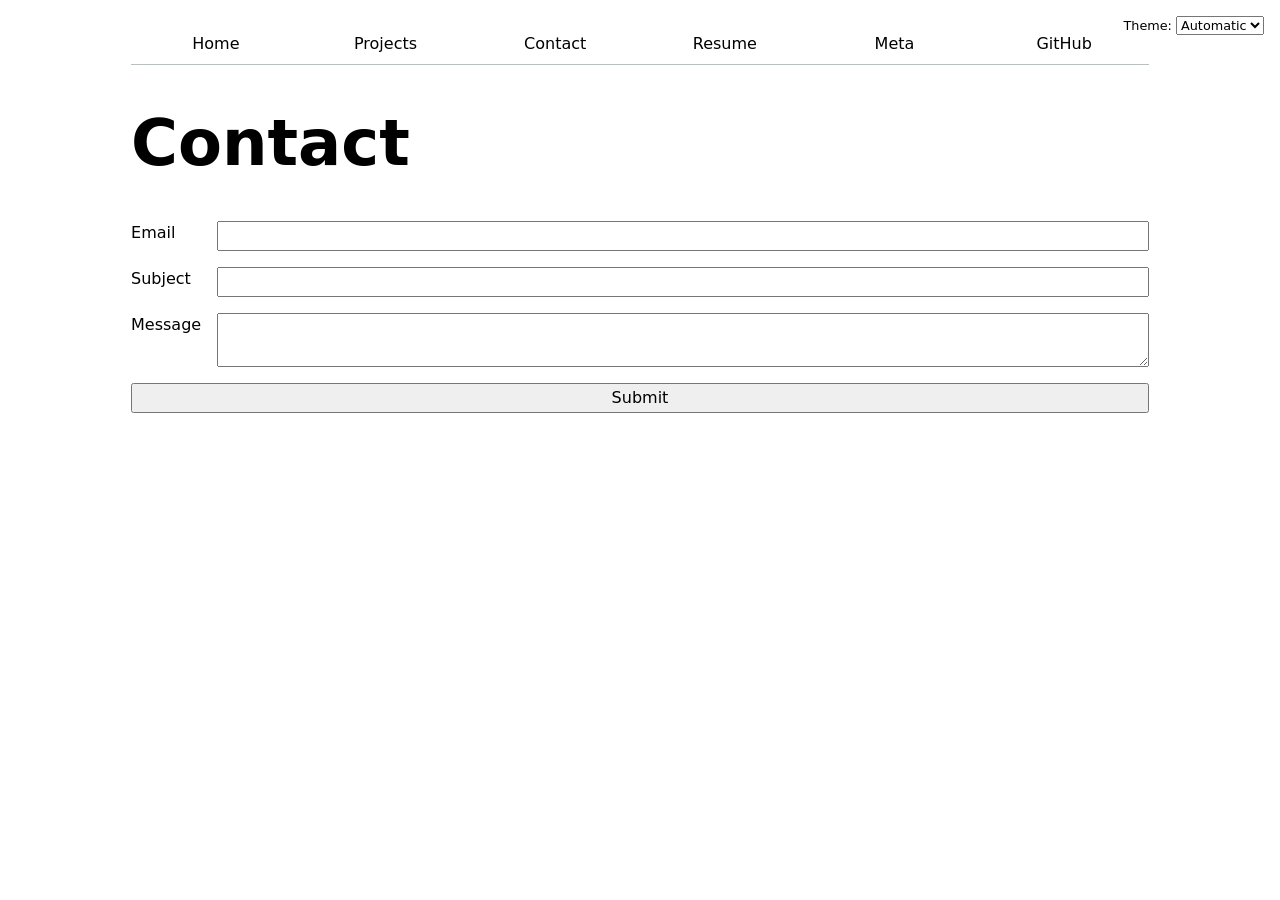
<file: contact/index.html>
<!DOCTYPE html>
<html lang="en">
<head>
    <meta charset="UTF-8">
    <meta name="viewport" content="width=device-width, initial-scale=1.0">
    <title>Contact</title>
    <link rel="stylesheet" href="../style.css">
    <script type="module" src="../global.js"></script>
</head>
<body>

    <h1>Contact</h1>

    <form action="mailto:zytallenus@gmail.com">
        
        <label>
            Email 
            <input type="email" name="email">
        </label>

        <label>
            Subject 
            <input name="subject">
        </label>

        <label>
            Message 
            <textarea name="body"></textarea>
        </label>

        <button>Submit</button>

    </form>
</body>
</html>
</file>
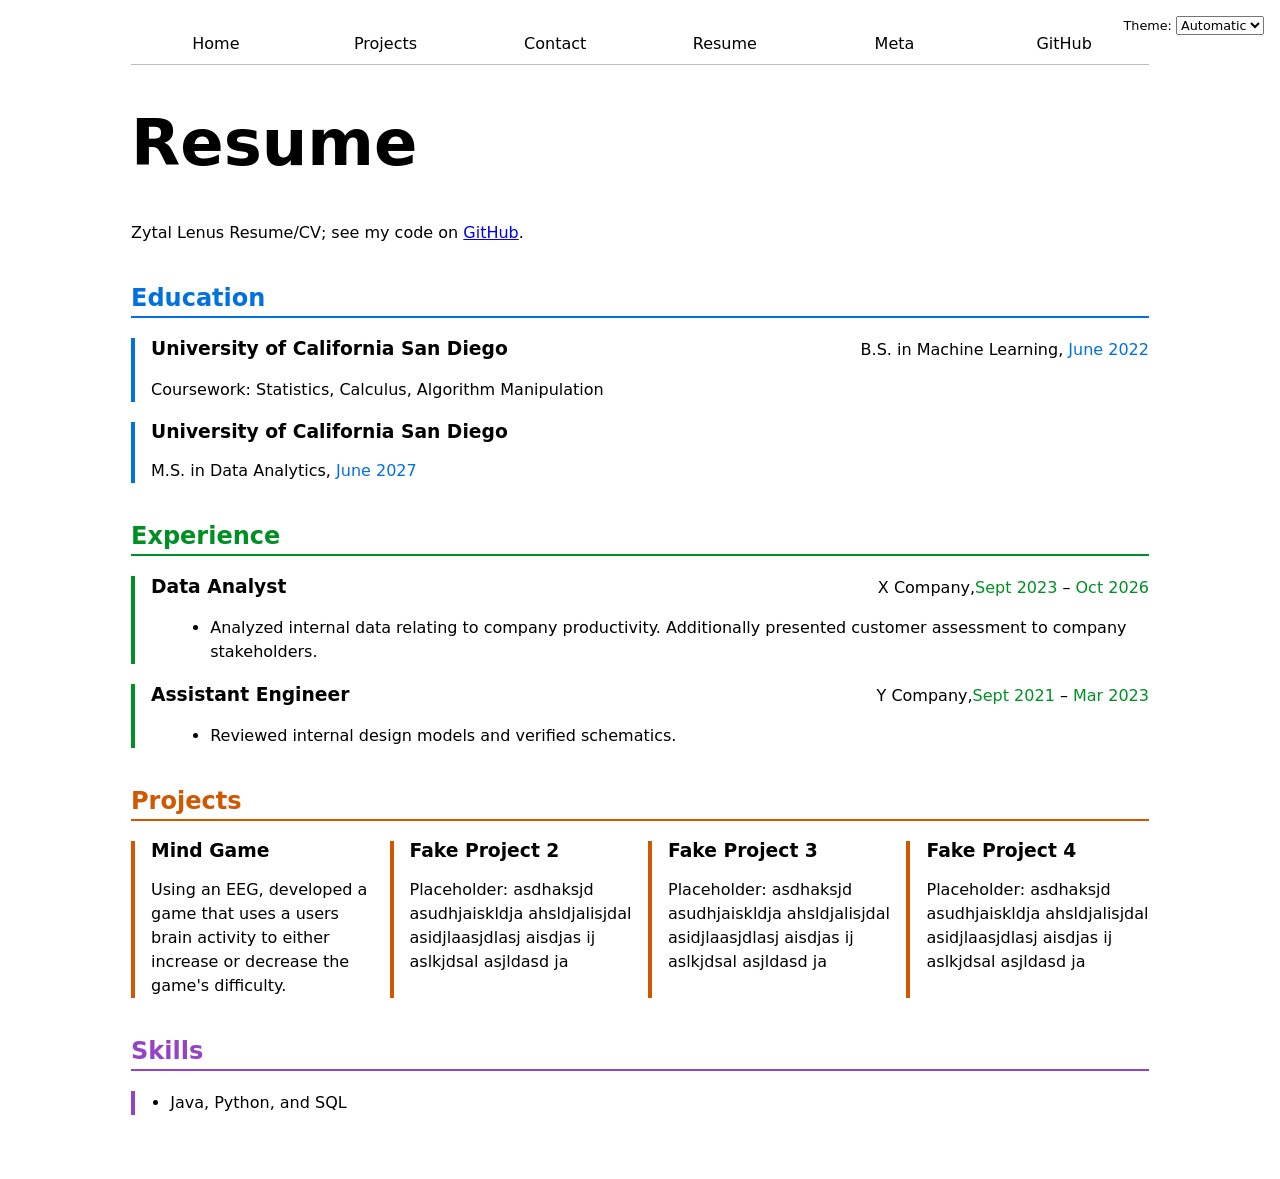
<file: resume/index.html>
<!DOCTYPE html>
<html lang="en">
<head>
    <meta charset="UTF-8">
    <meta name="viewport" content="width=device-width, initial-scale=1.0">
    <title>Resume</title>
    <link rel="stylesheet" href="../style.css">
    <script type="module" src="../global.js"></script>
</head>
<body class="resume">

    <h1>Resume</h1>
    <p> Zytal Lenus Resume/CV; see my code on <a href="https://github.com/zlenus" target="_blank">GitHub</a>.</p>

    <section class="education">
        <h2>Education</h2>
        <article>
            <header>
                <h3>University of California San Diego</h3>
                <p> B.S. in Machine Learning, <time datetime="2022-06"> June 2022</time></p>
            </header>
            <p> Coursework: Statistics, Calculus, Algorithm Manipulation</p>
        </article>

        <article>
            <h3>University of California San Diego</h3>
            <p> M.S. in Data Analytics, <time datetime="2027-06"> June 2027</time></p>
        </article>
    </section>

    <section class="experience">
        <h2> Experience</h2>
        <article>
            <header>
                <h3> Data Analyst</h3>
                <p> X Company,<time datetime="2023-09">Sept 2023</time> – <time datetime="2026-10">Oct 2026</time></p>
            </header>
            <ul>
                <li> Analyzed internal data relating to company productivity. Additionally presented customer assessment to company stakeholders.</li>
            </ul>
        </article>

        <article>
            <header>
                <h3> Assistant Engineer</h3>
                <p> Y Company,<time datetime="2021-09">Sept 2021</time> – <time datetime="2023-03">Mar 2023</time></p>
            </header>
            <ul>
                <li> Reviewed internal design models and verified schematics.</li>
            </ul>
        </article>
    </section>

    <section class="personal-projects">
        <h2> Projects</h2>
        <div class="project-grid">
            <article>
                <h3> Mind Game</h3>
                <p> Using an EEG, developed a game that uses a users brain activity to either increase or decrease the game's difficulty.</p>
            </article>
            <article>
                <h3>Fake Project 2</h3>
                <p>Placeholder: asdhaksjd asudhjaiskldja ahsldjalisjdal asidjlaasjdlasj aisdjas ij aslkjdsal asjldasd ja</p>
            </article>
            <article>
                <h3>Fake Project 3</h3>
                <p>Placeholder: asdhaksjd asudhjaiskldja ahsldjalisjdal asidjlaasjdlasj aisdjas ij aslkjdsal asjldasd ja</p>
            </article>
            <article>
                <h3>Fake Project 4</h3>
                <p>Placeholder: asdhaksjd asudhjaiskldja ahsldjalisjdal asidjlaasjdlasj aisdjas ij aslkjdsal asjldasd ja</p>
            </article>
        </div>
    </section>

    <section class="skills">
        <h2>Skills</h2>
        <ul>
            <li> Java, Python, and SQL</li>
        </ul>
    </section>




</body>
</html>
</file>
<file: style.css>
body {
  font: 100%/1.5 system-ui;
  max-width: 100ch;
  margin-inline: auto;
  padding: 1rem;
}

img {
  max-width: 100%;
}

nav {
  border-color: oklch(50% 10% 200 / 40%);
  display:flex;
  margin-bottom: 1em;
  border-bottom: 1px solid oklch(80% 3% 200);
}

nav a {
  flex:1;
  text-decoration: none;
  color: inherit;
  text-align: center;
  padding: 0.5em;
}
nav a.current {
  border-bottom: 0.4em solid var(--border-color);
  padding-bottom: 0.1em;
}
html {
  color-scheme: light dark;
  --color-accent: oklch(37.67% 0.1546 29.23);
  accent-color: var(--color-accent);
}
nav a:hover {
  border-bottom: 0.4em solid var(--color-accent);
  padding-bottom: 0.1em;
  background-color: color-mix(in oklch, var(--color-accent), canvas 85%);
}
input, textarea, button, select {
  font: inherit;
}
form {
  display: grid;
  grid-template-columns: auto 1fr;
  gap: 1em;
}
form label {
  display: grid;
  grid-template-columns: subgrid;
  grid-column: 1 / -1;
}
form button {
  grid-column: 1 / -1;
}
.color-scheme {
  position: absolute;
  top: 1rem;
  right: 1rem;
  font-size: 80%;
}
.projects {
  display: grid;
  grid-template-columns: repeat(auto-fill, minmax(15em, 1fr));
  gap: 1em;
}
.projects article {
  display: grid;
  grid-template-rows: subgrid;
  grid-row: span 3;
}
.projects h2 {
  margin: 0;
}
h1 {
  font-size: 400%;
}
h1, h2, h3, h4, h5, h6 {
  line-height: 1.1;
  text-wrap: balance;
}

.resume .education         { --section-color: oklch(55% 50% 250); }
.resume .experience        { --section-color: oklch(55% 50% 150); }
.resume .personal-projects { --section-color: oklch(60% 50% 60); } 
.resume .skills            { --section-color: oklch(55% 50% 310); }

.resume section {
  margin-block: 2.5em;
}
.resume h2 {
  color: var(--section-color);
  border-bottom: 2px solid var(--section-color);
  padding-bottom: 0.2em;
}
.resume article, .resume .skills ul {
  border-left: 0.3em solid var(--section-color);
  padding-left: 1em;
}
.resume article {
  margin-block: 1.25em;
}
 
.resume article header {
  display: flex;
  flex-wrap: wrap;
  justify-content: space-between;
  align-items: baseline;
  gap: 0 1em;
}
 
.resume h3, .resume article header p {
  margin: 0;
}
 
.resume time {
  color: var(--section-color);
}
 
.resume li {
  margin-left: 1.2em;
}

.resume .project-grid {
  display: grid;
  grid-template-columns: repeat(auto-fill, minmax(15em, 1fr));
  gap: 1em;
}

.resume .project-grid article {
  display: grid;
  grid-template-rows: subgrid;
  grid-row: span 2;
  margin-block: 0;
}

.resume .project-grid p {
  margin: 0;
}

#profile-stats dl {
  display: grid;
  grid-template-columns: repeat(4, 1fr);
}
#profile-stats dt {
  grid-row: 1;
  font-size: 80%;
  text-transform: uppercase;
  opacity: 0.7;
}
#profile-stats dd {
  grid-row: 2;
  margin: 0;
  font-size: 200%;
}
.project-year {
  font-family: Baskerville, 'Libre Baskerville', serif;
  font-variant-numeric: oldstyle-nums;
}

#projects-pie-plot {
  flex: 0 1 15em;
  min-width: 8em;
  max-width: 20em;
  overflow: visible;

  path {
    transition: 300ms;
    cursor: pointer;
    outline: none;
  }

  &:has(path:hover, path:focus-visible) {
    path:not(:hover, :focus-visible) {
      opacity: 0.5;
    }
  }
}

.selected {
  --color: oklch(60% 45% 0) !important;

  &:is(path) {
    fill: var(--color);
  }
}
.container {
  display: flex;
  align-items: center;
  gap: 2em;
  margin-block: 2em;
}

.legend {
  flex: 1;
  display: grid;
  grid-template-columns: repeat(auto-fill, minmax(9em, 1fr));
  gap: 1em;
  list-style: none;
  margin: 0;
  padding: 1em;
  border: 1px solid oklch(80% 3% 200);
  border-radius: 0.3em;
}

.legend-item {
  display: flex;
  align-items: center;
  gap: 0.4em;      
  cursor: pointer;
}

.swatch {
  display: inline-block;
  width: 1em;
  aspect-ratio: 1 / 1;
  border-radius: 50%;
  background: var(--color);
}

@media (max-width: 30em) {
  .container {
    flex-direction: column;
    align-items: stretch;
  }
  #projects-pie-plot {
    align-self: center;
  }
}

.searchBar {
  width: 100%;
  box-sizing: border-box;
  padding: 0.5em;
  margin-block-end: 1.5em;
}

.stats {
  display: grid;
  grid-template-columns: repeat(auto-fit, minmax(8em, 1fr));
  grid-auto-flow: column;
  grid-template-rows: auto auto;
  gap: 0.25em 1em;
  border: 1px solid color-mix(in oklch, currentColor 20%, transparent);
  border-radius: 0.5em;
  padding: 1em;
}

.stats dt {
  grid-row: 1;
  font-size: 0.75em;
  text-transform: uppercase;
  opacity: 0.6;
}

.stats dd {
  grid-row: 2;
  margin: 0;
  font-size: 2em;
}

.gridlines .tick line {
  stroke: currentColor;
  stroke-opacity: 0.4;
}

.gridlines .domain {
  display: none;
}

dl.info {
  display: grid;
  grid-template-columns: auto 1fr;
  gap: 0.25em 1em;
  margin: 0;
}

dl.info dt {
  opacity: 0.6;
}

dl.info {
  display: grid;
  grid-template-columns: auto 1fr;
  gap: 0.25em 1em;
  margin: 0;
  transition-duration: 500ms;
  transition-property: opacity, visibility;
}

dl.info[hidden]:not(:hover, :focus-within) {
  opacity: 0;
  visibility: hidden;
}

.tooltip {
  position: fixed;
  top: 1em;
  left: 1em;
  background-color: canvas;
  color: canvastext;
  padding: 0.75em 1em;
  border-radius: 0.5em;
  box-shadow: 0 4px 12px rgb(0 0 0 / 0.25);
  backdrop-filter: blur(4px);
}

circle {
  transition: 200ms;
  transform-origin: center;
  transform-box: fill-box;

  @starting-style {
    r: 0;
  }
}

circle:hover {
  transform: scale(1.5);
}

@keyframes marching-ants {
  to {
    stroke-dashoffset: -8;
  }
}

.selection {
  fill-opacity: 0.1;
  stroke: currentColor;
  stroke-opacity: 0.7;
  stroke-dasharray: 5 3;
  animation: marching-ants 2s linear infinite;
}

circle.selected {
  fill: #ff6b6b;
}

#time-filter {
  display: flex;
  flex-direction: column;
  margin-block: 1em;
}

#time-filter label {
  display: flex;
  flex: 1;
  align-items: baseline;
  gap: 0.5em;
}

#time-filter input {
  flex: 1;
}

#time-filter time {
  margin-left: auto;
}

#files {
  display: grid;
  grid-template-columns: 1fr 4fr;

  > div {
    grid-column: 1 / -1;
    display: grid;
    grid-template-columns: subgrid;
  }

  dt {
    grid-column: 1;
  }

  dt small {
    display: block;
    font-size: 0.75em;
    opacity: 0.6;
  }

  dd {
    grid-column: 2;
    display: flex;
    flex-wrap: wrap;
    align-items: start;
    align-content: start;
    gap: 0.15em;
    padding-top: 0.6em;
    margin-left: 0;
  }
}

.loc {
  display: flex;
  width: 0.5em;
  aspect-ratio: 1;
  background: var(--color);
  border-radius: 50%;
}

#scrolly-1 {
  position: relative;
  display: flex;
  gap: 1rem;

  > * {
    flex: 1;
  }
}

#scatter-story {
  position: relative;
}

#scatter-story .step {
  padding-bottom: 50vh;
}

#scatter-plot {
  position: sticky;
  top: 5em;
  left: 0;
  bottom: auto;
  height: 50vh;
}

#time-filter {
  position: sticky;
  top: 0;
  z-index: 10;
  background: canvas;
  padding-block: 0.5em;
}
</file>
